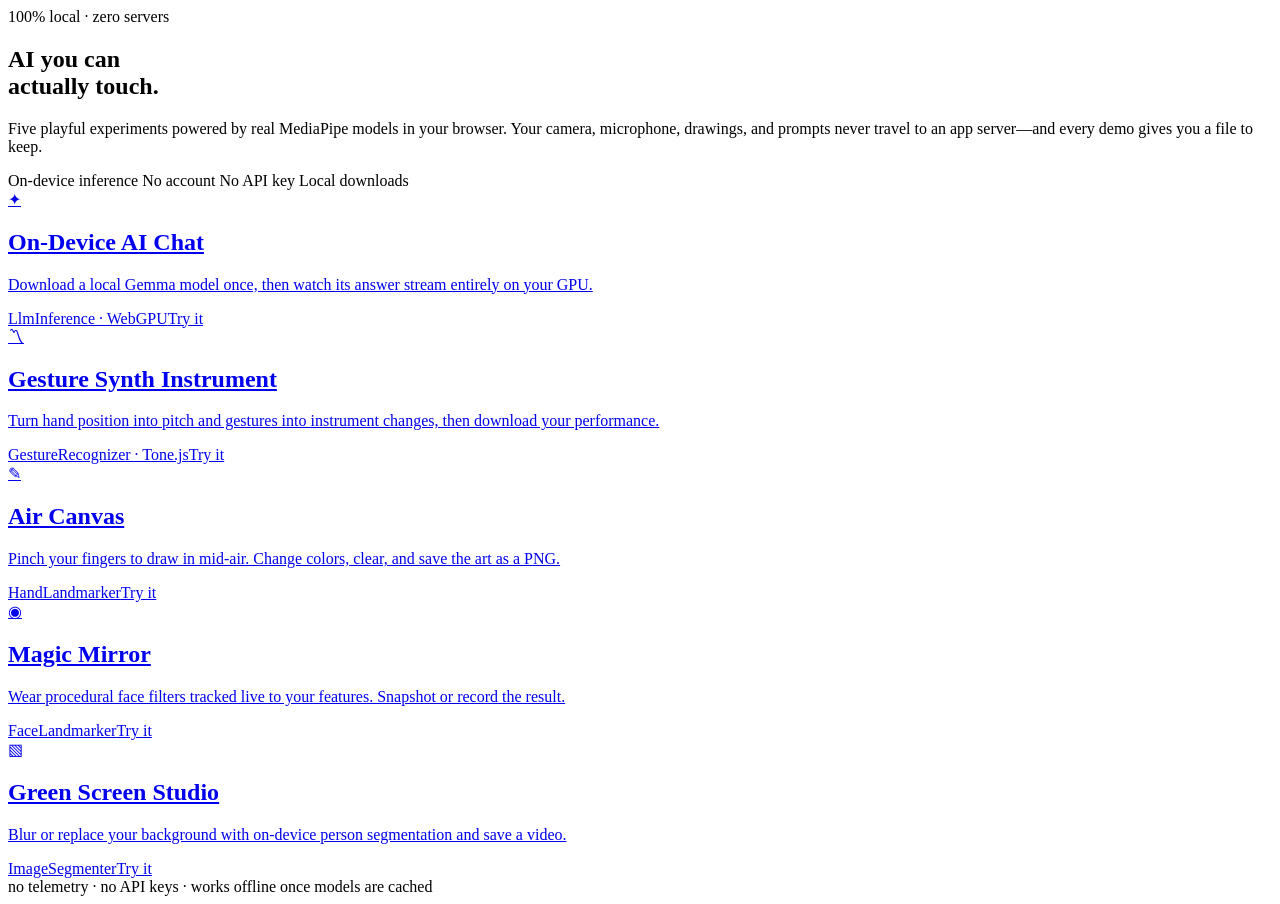
<file: index.html>
<!doctype html>
<html lang="en">
<head>
  <meta charset="UTF-8" />
  <meta name="viewport" content="width=device-width, initial-scale=1.0" />
  <link rel="icon" href="/favicon.svg" type="image/svg+xml" />
  <meta name="description" content="Five creative MediaPipe AI demos that run entirely in your browser." />
  <title>MediaPipe Playground</title>
  <script type="module" src="/src/pages/home.js"></script>
</head>
<body>
  <main class="site-shell">
    <section class="hero">
      <div class="eyebrow"><span class="live-dot"></span>100% local · zero servers</div>
      <h1>AI you can<br />actually touch.</h1>
      <p>Five playful experiments powered by real MediaPipe models in your browser. Your camera, microphone, drawings, and prompts never travel to an app server—and every demo gives you a file to keep.</p>
      <div class="trust-row">
        <span class="badge success">On-device inference</span>
        <span class="badge">No account</span>
        <span class="badge">No API key</span>
        <span class="badge">Local downloads</span>
      </div>
    </section>

    <section class="card-grid" aria-label="Showcases">
      <a class="showcase-card" href="/chat/">
        <span class="card-icon" aria-hidden="true">✦</span><h2>On-Device AI Chat</h2>
        <p>Download a local Gemma model once, then watch its answer stream entirely on your GPU.</p>
        <div class="card-foot"><span class="capability">LlmInference · WebGPU</span><span>Try it</span></div>
      </a>
      <a class="showcase-card" href="/instrument/">
        <span class="card-icon" aria-hidden="true">〽</span><h2>Gesture Synth Instrument</h2>
        <p>Turn hand position into pitch and gestures into instrument changes, then download your performance.</p>
        <div class="card-foot"><span class="capability">GestureRecognizer · Tone.js</span><span>Try it</span></div>
      </a>
      <a class="showcase-card" href="/canvas/">
        <span class="card-icon" aria-hidden="true">✎</span><h2>Air Canvas</h2>
        <p>Pinch your fingers to draw in mid-air. Change colors, clear, and save the art as a PNG.</p>
        <div class="card-foot"><span class="capability">HandLandmarker</span><span>Try it</span></div>
      </a>
      <a class="showcase-card" href="/filters/">
        <span class="card-icon" aria-hidden="true">◉</span><h2>Magic Mirror</h2>
        <p>Wear procedural face filters tracked live to your features. Snapshot or record the result.</p>
        <div class="card-foot"><span class="capability">FaceLandmarker</span><span>Try it</span></div>
      </a>
      <a class="showcase-card" href="/greenscreen/">
        <span class="card-icon" aria-hidden="true">▧</span><h2>Green Screen Studio</h2>
        <p>Blur or replace your background with on-device person segmentation and save a video.</p>
        <div class="card-foot"><span class="capability">ImageSegmenter</span><span>Try it</span></div>
      </a>
    </section>
    <footer>no telemetry · no API keys · works offline once models are cached</footer>
  </main>
</body>
</html>
</file>
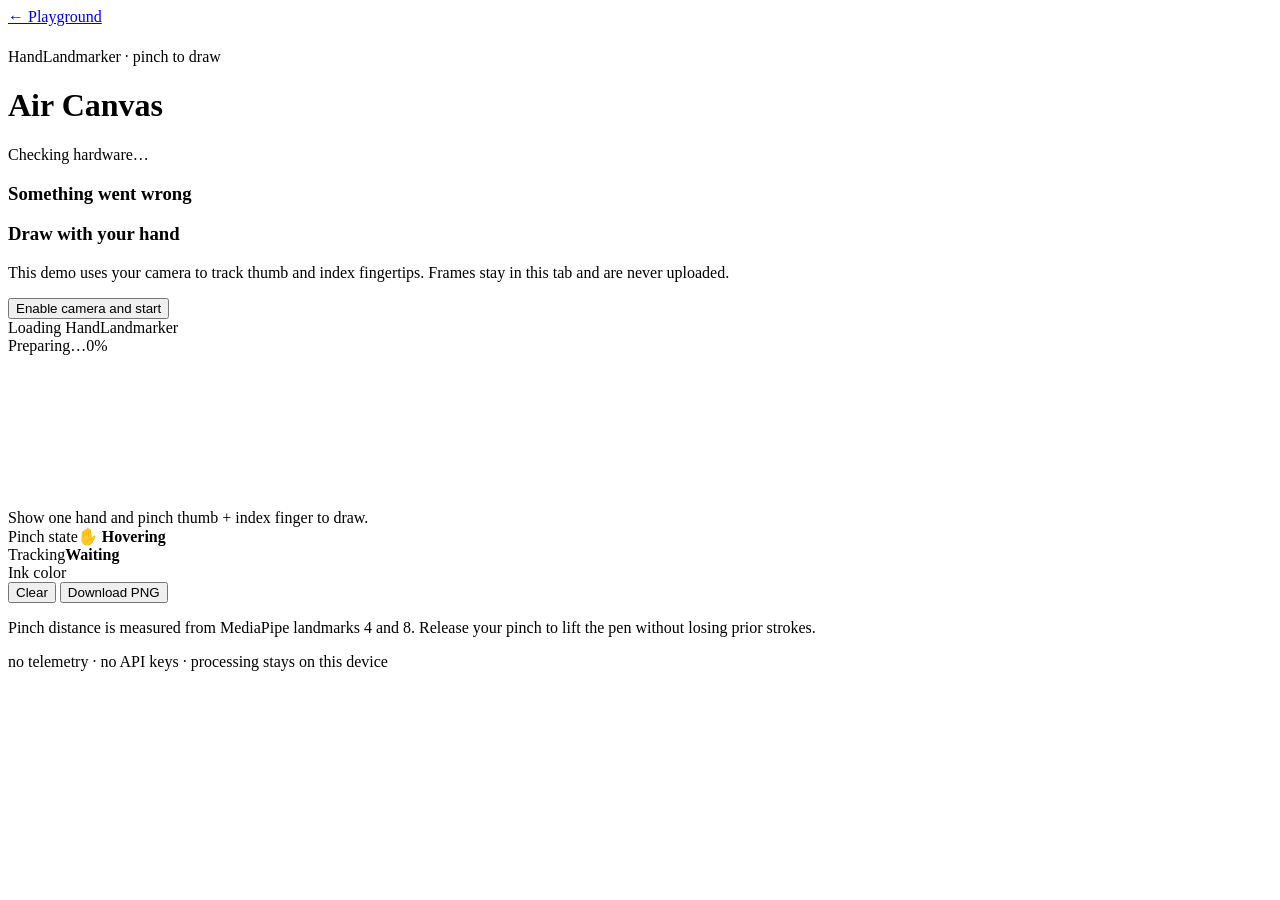
<file: canvas/index.html>
<!doctype html>
<html lang="en">
<head>
  <meta charset="UTF-8" />
  <meta name="viewport" content="width=device-width, initial-scale=1.0" />
  <link rel="icon" href="/favicon.svg" type="image/svg+xml" />
  <meta name="description" content="Air Canvas — fully on-device MediaPipe demo." />
  <title>Air Canvas · MediaPipe Playground</title>
  <script type="module" src="/src/pages/canvas.js"></script>
</head>
<body>
  <main class="site-shell">
    <header class="site-header">
      <div>
        <a class="back-link" href="/">← Playground</a>
        <div class="eyebrow" style="margin-top:22px"><span class="live-dot"></span>HandLandmarker · pinch to draw</div>
        <h1 class="demo-title">Air Canvas</h1>
      </div>
      <div class="status-stack">
        <span id="backend-badge" class="badge">Checking hardware…</span>
        
      </div>
    </header>

    <section id="error-panel" class="error-panel hidden" role="alert">
      <h3 data-error-title>Something went wrong</h3>
      <p data-error-detail></p>
      <button class="btn ghost" data-error-retry hidden>Try again</button>
    </section>

    
    <section id="permission-panel" class="permission-panel">
      <h3>Draw with your hand</h3>
      <p>This demo uses your camera to track thumb and index fingertips. Frames stay in this tab and are never uploaded.</p>
      <button id="start-button" class="btn primary">Enable camera and start</button>
    </section>
    <section id="loading-panel" class="loading-panel hidden">
      <div class="control-label">Loading HandLandmarker</div>
      <div class="progress-track"><div id="progress-fill" class="progress-fill"></div></div>
      <div class="progress-meta"><span id="progress-label">Preparing…</span><span id="progress-percent">0%</span></div>
    </section>
    <section id="demo" class="demo-grid hidden">
      <div class="panel viewport">
        <video id="video" class="source-video" playsinline muted></video>
        <canvas id="display-canvas"></canvas>
        <div id="viewport-placeholder" class="placeholder">Show one hand and pinch thumb + index finger to draw.</div>
      </div>
      <aside class="panel controls">
        <div class="readout">
          <div class="readout-box"><span class="control-label">Pinch state</span><strong id="pinch-state">✋ Hovering</strong></div>
          <div class="readout-box"><span class="control-label">Tracking</span><strong id="tracking-state">Waiting</strong></div>
        </div>
        <div class="control-group"><span class="control-label">Ink color</span><div id="swatches" class="swatches"></div></div>
        <div class="btn-row">
          <button id="clear-button" class="btn">Clear</button>
          <button id="download-button" class="btn light">Download PNG</button>
        </div>
        <p class="notice">Pinch distance is measured from MediaPipe landmarks 4 and 8. Release your pinch to lift the pen without losing prior strokes.</p>
      </aside>
    </section>

    <footer>no telemetry · no API keys · processing stays on this device</footer>
  </main>
  <div class="toast" role="status"></div>
</body>
</html>
</file>
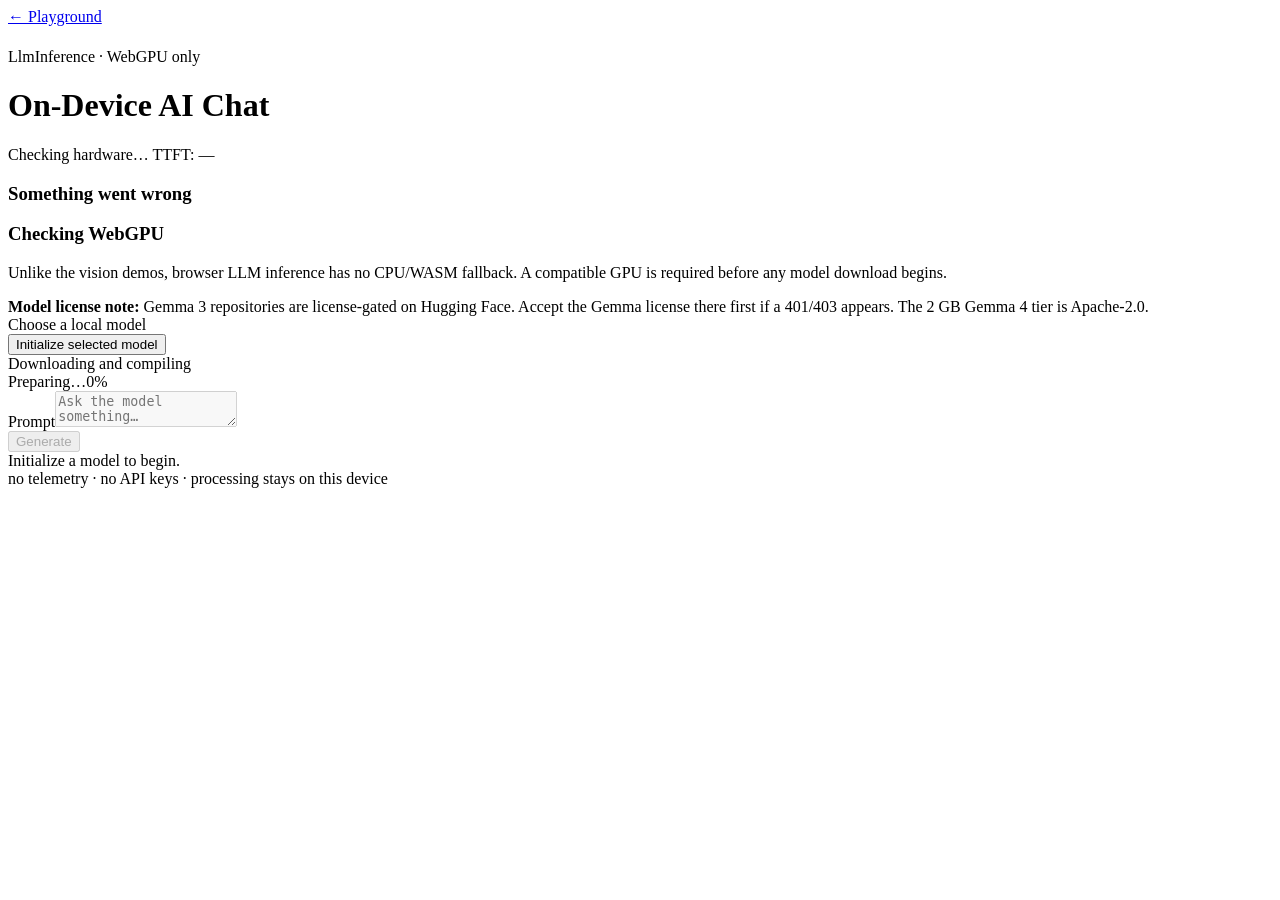
<file: chat/index.html>
<!doctype html>
<html lang="en">
<head>
  <meta charset="UTF-8" />
  <meta name="viewport" content="width=device-width, initial-scale=1.0" />
  <link rel="icon" href="/favicon.svg" type="image/svg+xml" />
  <meta name="description" content="On-Device AI Chat — fully on-device MediaPipe demo." />
  <title>On-Device AI Chat · MediaPipe Playground</title>
  <script type="module" src="/src/pages/chat.js"></script>
</head>
<body>
  <main class="site-shell">
    <header class="site-header">
      <div>
        <a class="back-link" href="/">← Playground</a>
        <div class="eyebrow" style="margin-top:22px"><span class="live-dot"></span>LlmInference · WebGPU only</div>
        <h1 class="demo-title">On-Device AI Chat</h1>
      </div>
      <div class="status-stack">
        <span id="backend-badge" class="badge">Checking hardware…</span>
        <span id="ttft-badge" class="badge hidden">TTFT: —</span>
      </div>
    </header>

    <section id="error-panel" class="error-panel hidden" role="alert">
      <h3 data-error-title>Something went wrong</h3>
      <p data-error-detail></p>
      <button class="btn ghost" data-error-retry hidden>Try again</button>
    </section>

    
    <section id="capability-panel" class="permission-panel">
      <h3>Checking WebGPU</h3>
      <p>Unlike the vision demos, browser LLM inference has no CPU/WASM fallback. A compatible GPU is required before any model download begins.</p>
    </section>
    <section id="chat-demo" class="panel chat-layout hidden">
      <div class="notice"><strong>Model license note:</strong> Gemma 3 repositories are license-gated on Hugging Face. Accept the Gemma license there first if a 401/403 appears. The 2 GB Gemma 4 tier is Apache-2.0.</div>
      <div class="control-group"><span class="control-label">Choose a local model</span><div id="model-grid" class="model-grid"></div></div>
      <button id="initialize-button" class="btn primary">Initialize selected model</button>
      <section id="loading-panel" class="loading-panel hidden">
        <div class="control-label">Downloading and compiling</div>
        <div class="progress-track"><div id="progress-fill" class="progress-fill"></div></div>
        <div class="progress-meta"><span id="progress-label">Preparing…</span><span id="progress-percent">0%</span></div>
      </section>
      <label class="control-group"><span class="control-label">Prompt</span><textarea id="prompt" class="textarea" placeholder="Ask the model something…" disabled></textarea></label>
      <div class="btn-row"><button id="generate-button" class="btn light" disabled>Generate</button><button id="cancel-button" class="btn danger" hidden>Cancel generation</button></div>
      <div id="response" class="response" aria-live="polite">Initialize a model to begin.</div>
    </section>

    <footer>no telemetry · no API keys · processing stays on this device</footer>
  </main>
  <div class="toast" role="status"></div>
</body>
</html>
</file>
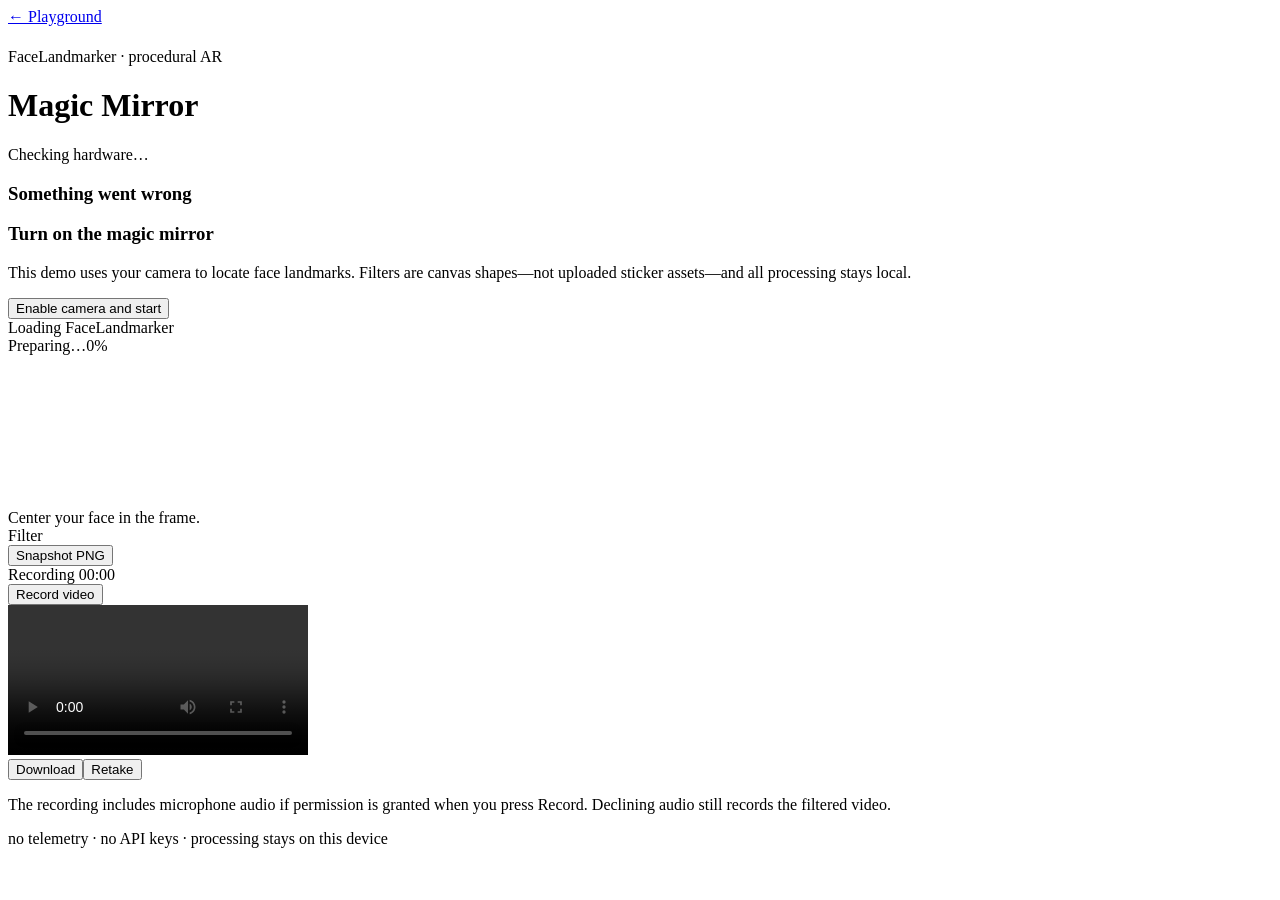
<file: filters/index.html>
<!doctype html>
<html lang="en">
<head>
  <meta charset="UTF-8" />
  <meta name="viewport" content="width=device-width, initial-scale=1.0" />
  <link rel="icon" href="/favicon.svg" type="image/svg+xml" />
  <meta name="description" content="Magic Mirror — fully on-device MediaPipe demo." />
  <title>Magic Mirror · MediaPipe Playground</title>
  <script type="module" src="/src/pages/filters.js"></script>
</head>
<body>
  <main class="site-shell">
    <header class="site-header">
      <div>
        <a class="back-link" href="/">← Playground</a>
        <div class="eyebrow" style="margin-top:22px"><span class="live-dot"></span>FaceLandmarker · procedural AR</div>
        <h1 class="demo-title">Magic Mirror</h1>
      </div>
      <div class="status-stack">
        <span id="backend-badge" class="badge">Checking hardware…</span>
        
      </div>
    </header>

    <section id="error-panel" class="error-panel hidden" role="alert">
      <h3 data-error-title>Something went wrong</h3>
      <p data-error-detail></p>
      <button class="btn ghost" data-error-retry hidden>Try again</button>
    </section>

    
    <section id="permission-panel" class="permission-panel">
      <h3>Turn on the magic mirror</h3>
      <p>This demo uses your camera to locate face landmarks. Filters are canvas shapes—not uploaded sticker assets—and all processing stays local.</p>
      <button id="start-button" class="btn primary">Enable camera and start</button>
    </section>
    <section id="loading-panel" class="loading-panel hidden">
      <div class="control-label">Loading FaceLandmarker</div>
      <div class="progress-track"><div id="progress-fill" class="progress-fill"></div></div>
      <div class="progress-meta"><span id="progress-label">Preparing…</span><span id="progress-percent">0%</span></div>
    </section>
    <section id="demo" class="demo-grid hidden">
      <div class="panel viewport">
        <video id="video" class="source-video" playsinline muted></video>
        <canvas id="display-canvas"></canvas>
        <div id="viewport-placeholder" class="placeholder">Center your face in the frame.</div>
      </div>
      <aside class="panel controls">
        <div class="control-group"><span class="control-label">Filter</span><div id="filter-tabs" class="filter-tabs"></div></div>
        <div class="btn-row"><button id="snapshot-button" class="btn light">Snapshot PNG</button></div>
        <div id="recording-indicator" class="recording-indicator"><i></i>Recording <span id="recording-timer">00:00</span></div>
        <div class="btn-row"><button id="record-button" class="btn primary">Record video</button><button id="stop-button" class="btn danger" hidden>Stop</button></div>
        <div id="preview-box" class="preview-box">
          <video id="preview" controls playsinline></video>
          <div class="btn-row"><button id="download-recording" class="btn primary">Download</button><button id="retake" class="btn">Retake</button></div>
        </div>
        <p class="notice">The recording includes microphone audio if permission is granted when you press Record. Declining audio still records the filtered video.</p>
      </aside>
    </section>

    <footer>no telemetry · no API keys · processing stays on this device</footer>
  </main>
  <div class="toast" role="status"></div>
</body>
</html>
</file>
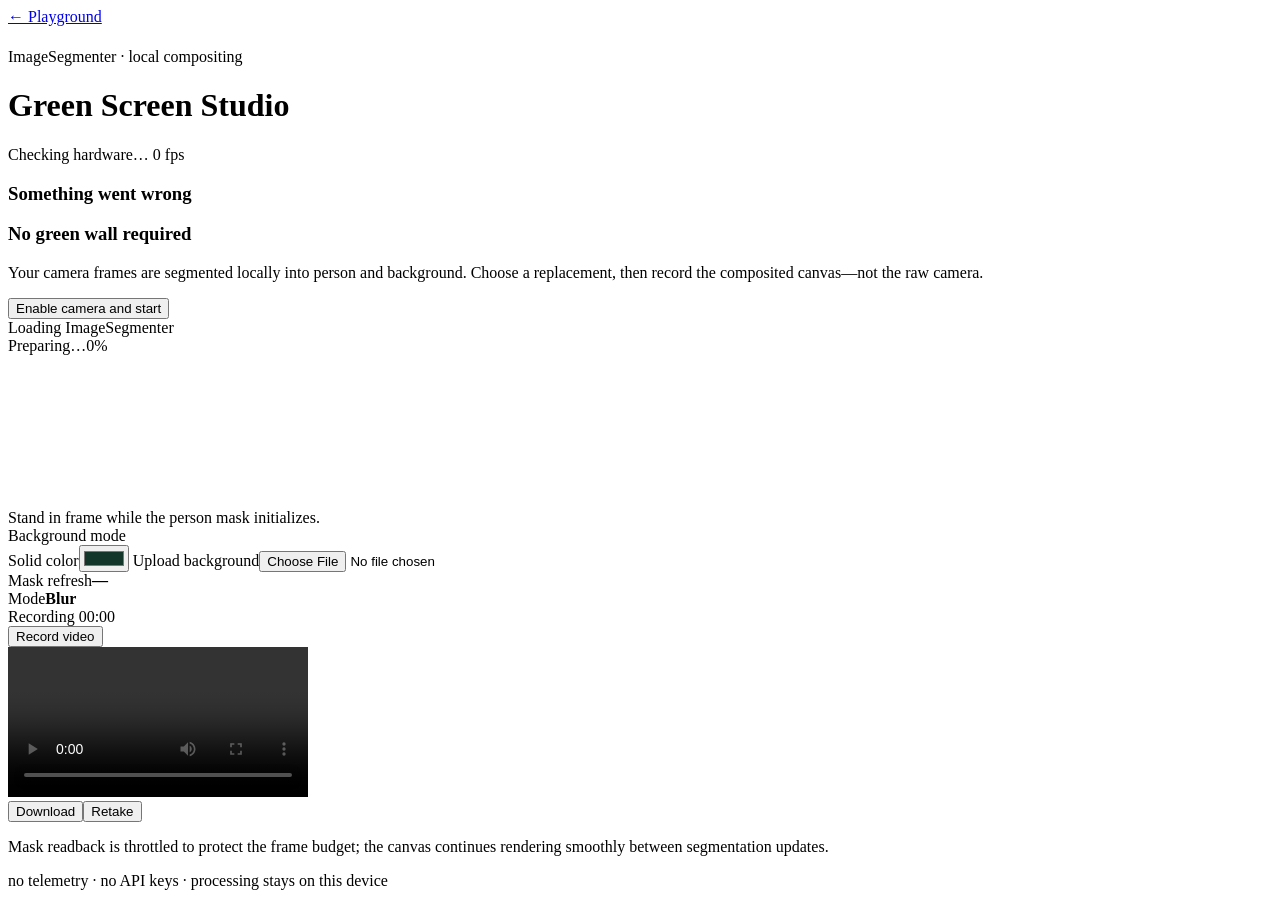
<file: greenscreen/index.html>
<!doctype html>
<html lang="en">
<head>
  <meta charset="UTF-8" />
  <meta name="viewport" content="width=device-width, initial-scale=1.0" />
  <link rel="icon" href="/favicon.svg" type="image/svg+xml" />
  <meta name="description" content="Green Screen Studio — fully on-device MediaPipe demo." />
  <title>Green Screen Studio · MediaPipe Playground</title>
  <script type="module" src="/src/pages/greenscreen.js"></script>
</head>
<body>
  <main class="site-shell">
    <header class="site-header">
      <div>
        <a class="back-link" href="/">← Playground</a>
        <div class="eyebrow" style="margin-top:22px"><span class="live-dot"></span>ImageSegmenter · local compositing</div>
        <h1 class="demo-title">Green Screen Studio</h1>
      </div>
      <div class="status-stack">
        <span id="backend-badge" class="badge">Checking hardware…</span>
        <span id="fps-badge" class="badge hidden">0 fps</span>
      </div>
    </header>

    <section id="error-panel" class="error-panel hidden" role="alert">
      <h3 data-error-title>Something went wrong</h3>
      <p data-error-detail></p>
      <button class="btn ghost" data-error-retry hidden>Try again</button>
    </section>

    
    <section id="permission-panel" class="permission-panel">
      <h3>No green wall required</h3>
      <p>Your camera frames are segmented locally into person and background. Choose a replacement, then record the composited canvas—not the raw camera.</p>
      <button id="start-button" class="btn primary">Enable camera and start</button>
    </section>
    <section id="loading-panel" class="loading-panel hidden">
      <div class="control-label">Loading ImageSegmenter</div>
      <div class="progress-track"><div id="progress-fill" class="progress-fill"></div></div>
      <div class="progress-meta"><span id="progress-label">Preparing…</span><span id="progress-percent">0%</span></div>
    </section>
    <section id="demo" class="demo-grid hidden">
      <div class="panel viewport">
        <video id="video" class="source-video" playsinline muted></video>
        <canvas id="display-canvas"></canvas>
        <div id="viewport-placeholder" class="placeholder">Stand in frame while the person mask initializes.</div>
      </div>
      <aside class="panel controls">
        <div class="control-group"><span class="control-label">Background mode</span><div id="mode-tabs" class="mode-tabs"></div></div>
        <label id="solid-control" class="control-group hidden"><span class="control-label">Solid color</span><input id="solid-color" type="color" value="#12372a" /></label>
        <label id="upload-control" class="control-group hidden"><span class="control-label">Upload background</span><input id="upload-image" class="text-input" type="file" accept="image/*" /></label>
        <div class="readout"><div class="readout-box"><span class="control-label">Mask refresh</span><strong id="fps-readout">—</strong></div><div class="readout-box"><span class="control-label">Mode</span><strong id="mode-readout">Blur</strong></div></div>
        <div id="recording-indicator" class="recording-indicator"><i></i>Recording <span id="recording-timer">00:00</span></div>
        <div class="btn-row"><button id="record-button" class="btn light">Record video</button><button id="stop-button" class="btn danger" hidden>Stop</button></div>
        <div id="preview-box" class="preview-box">
          <video id="preview" controls playsinline></video>
          <div class="btn-row"><button id="download-recording" class="btn primary">Download</button><button id="retake" class="btn">Retake</button></div>
        </div>
        <p class="notice">Mask readback is throttled to protect the frame budget; the canvas continues rendering smoothly between segmentation updates.</p>
      </aside>
    </section>

    <footer>no telemetry · no API keys · processing stays on this device</footer>
  </main>
  <div class="toast" role="status"></div>
</body>
</html>
</file>
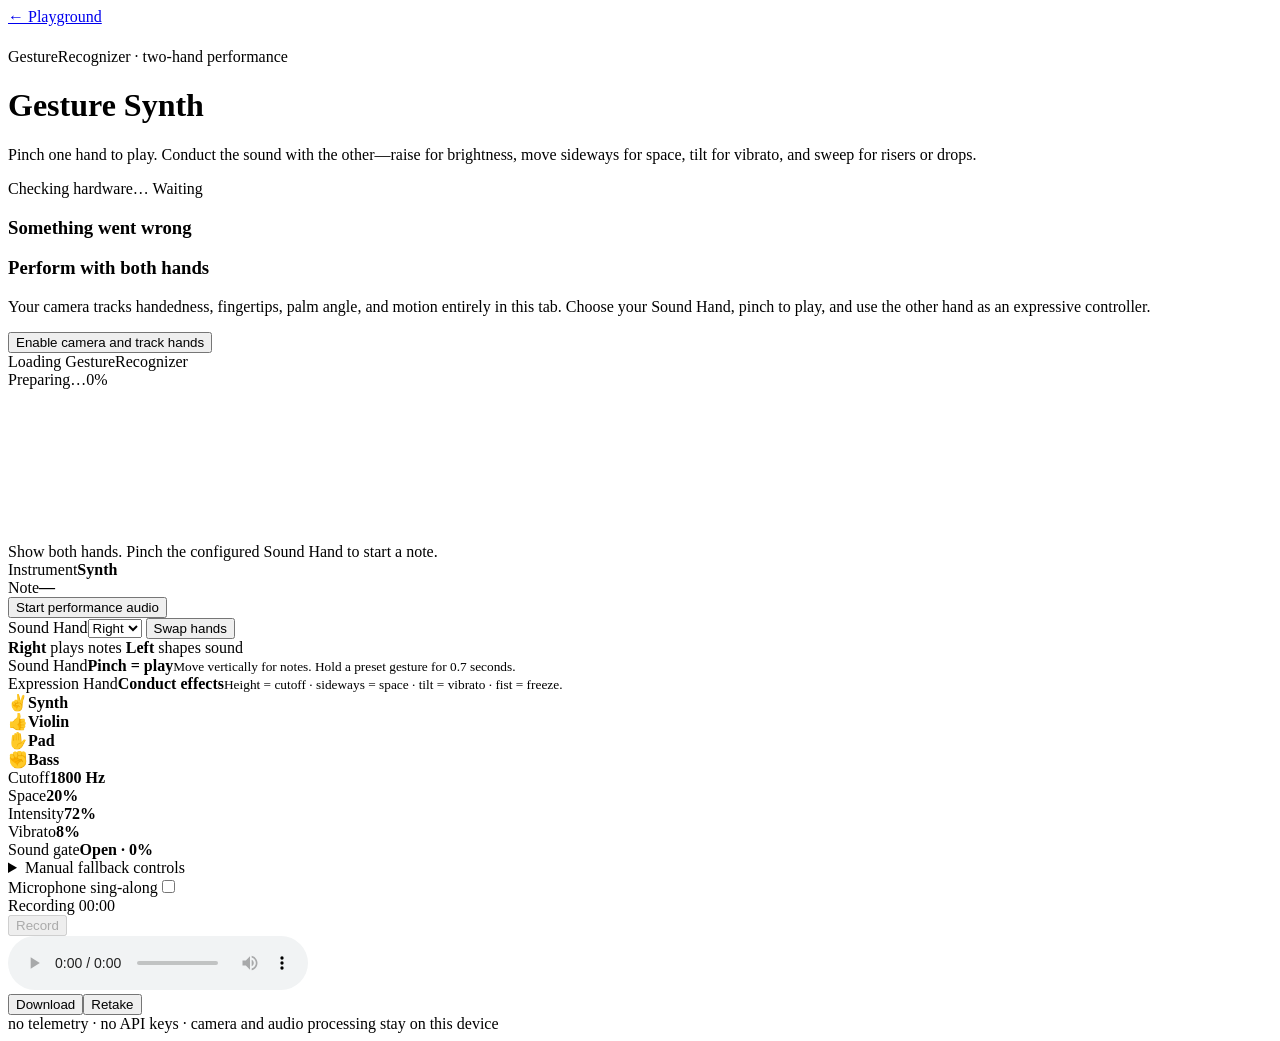
<file: instrument/index.html>
<!doctype html>
<html lang="en">
<head>
  <meta charset="UTF-8" />
  <meta name="viewport" content="width=device-width, initial-scale=1.0" />
  <link rel="icon" href="/favicon.svg" type="image/svg+xml" />
  <meta name="description" content="Two-hand Gesture Synth — fully on-device MediaPipe performance instrument." />
  <title>Gesture Synth · MediaPipe Playground</title>
  <script type="module" src="/src/pages/instrument.js"></script>
</head>
<body>
  <main class="site-shell">
    <header class="site-header">
      <div>
        <a class="back-link" href="/">← Playground</a>
        <div class="eyebrow" style="margin-top:22px"><span class="live-dot"></span>GestureRecognizer · two-hand performance</div>
        <h1 class="demo-title">Gesture Synth</h1>
        <p class="lede">Pinch one hand to play. Conduct the sound with the other—raise for brightness, move sideways for space, tilt for vibrato, and sweep for risers or drops.</p>
      </div>
      <div class="status-stack">
        <span id="backend-badge" class="badge">Checking hardware…</span>
        <span id="performance-status" class="badge performance-status" data-tone="waiting">Waiting</span>
      </div>
    </header>

    <section id="error-panel" class="error-panel hidden" role="alert">
      <h3 data-error-title>Something went wrong</h3>
      <p data-error-detail></p>
      <button class="btn ghost" data-error-retry hidden>Try again</button>
    </section>

    <section id="permission-panel" class="permission-panel">
      <h3>Perform with both hands</h3>
      <p>Your camera tracks handedness, fingertips, palm angle, and motion entirely in this tab. Choose your Sound Hand, pinch to play, and use the other hand as an expressive controller.</p>
      <button id="start-button" class="btn primary">Enable camera and track hands</button>
    </section>
    <section id="loading-panel" class="loading-panel hidden">
      <div class="control-label">Loading GestureRecognizer</div>
      <div class="progress-track"><div id="progress-fill" class="progress-fill"></div></div>
      <div class="progress-meta"><span id="progress-label">Preparing…</span><span id="progress-percent">0%</span></div>
    </section>

    <section id="demo" class="demo-grid hidden">
      <div class="panel viewport performance-viewport">
        <video id="video" class="source-video" playsinline muted></video>
        <canvas id="display-canvas"></canvas>
        <div id="viewport-placeholder" class="placeholder">Show both hands. Pinch the configured Sound Hand to start a note.</div>
      </div>

      <aside class="panel controls performance-controls">
        <div class="readout">
          <div class="readout-box"><span class="control-label">Instrument</span><strong id="instrument-name">Synth</strong></div>
          <div class="readout-box"><span class="control-label">Note</span><strong id="note-name">—</strong></div>
        </div>

        <button id="audio-button" class="btn primary">Start performance audio</button>

        <div class="role-picker">
          <label class="control-group"><span class="control-label">Sound Hand</span><select id="sound-hand" class="select"><option value="Right">Right</option><option value="Left">Left</option></select></label>
          <button id="swap-hands" class="btn" type="button">Swap hands</button>
        </div>
        <div class="role-summary">
          <span><i class="role-dot sound"></i><strong id="sound-role">Right</strong> plays notes</span>
          <span><i class="role-dot expression"></i><strong id="expression-role">Left</strong> shapes sound</span>
        </div>

        <div class="performance-guide">
          <div class="guide-card sound-guide"><span class="control-label">Sound Hand</span><strong>Pinch = play</strong><small>Move vertically for notes. Hold a preset gesture for 0.7 seconds.</small></div>
          <div class="guide-card expression-guide"><span class="control-label">Expression Hand</span><strong>Conduct effects</strong><small>Height = cutoff · sideways = space · tilt = vibrato · fist = freeze.</small></div>
        </div>

        <div class="preset-grid" aria-label="Instrument gesture guide">
          <div><span>✌</span><strong>Synth</strong></div>
          <div><span>👍</span><strong>Violin</strong></div>
          <div><span>✋</span><strong>Pad</strong></div>
          <div><span>✊</span><strong>Bass</strong></div>
        </div>

        <div class="live-meters">
          <div id="cutoff-meter" class="live-meter"><span>Cutoff</span><strong id="cutoff-value">1800 Hz</strong><i></i></div>
          <div id="space-meter" class="live-meter"><span>Space</span><strong id="space-value">20%</strong><i></i></div>
          <div id="intensity-meter" class="live-meter"><span>Intensity</span><strong id="intensity-value">72%</strong><i></i></div>
          <div id="vibrato-meter" class="live-meter"><span>Vibrato</span><strong id="vibrato-value">8%</strong><i></i></div>
        </div>
        <div class="pinch-readout"><span class="control-label">Sound gate</span><strong id="pinch-value">Open · 0%</strong></div>

        <details class="fallback-controls">
          <summary>Manual fallback controls</summary>
          <label class="control-group"><span class="control-label">Master volume</span><input id="volume" class="range" type="range" min="-30" max="0" value="-8" /></label>
          <label class="control-group"><span class="control-label">Filter cutoff</span><input id="filter" class="range" type="range" min="250" max="9000" value="1800" /></label>
          <label class="control-group"><span class="control-label">Reverb / space</span><input id="reverb" class="range" type="range" min="0" max="1" step="0.01" value="0.2" /></label>
        </details>

        <label class="legend-item"><span>Microphone sing-along</span><input id="mic-toggle" type="checkbox" /></label>
        <div id="recording-indicator" class="recording-indicator"><i></i>Recording <span id="recording-timer">00:00</span></div>
        <div class="btn-row">
          <button id="record-button" class="btn light" disabled>Record</button>
          <button id="stop-button" class="btn danger" hidden>Stop</button>
        </div>
        <div id="preview-box" class="preview-box">
          <audio id="preview" controls></audio>
          <div class="btn-row"><button id="download-recording" class="btn primary">Download</button><button id="retake" class="btn">Retake</button></div>
        </div>
      </aside>
    </section>

    <footer>no telemetry · no API keys · camera and audio processing stay on this device</footer>
  </main>
  <div class="toast" role="status"></div>
</body>
</html>
</file>
